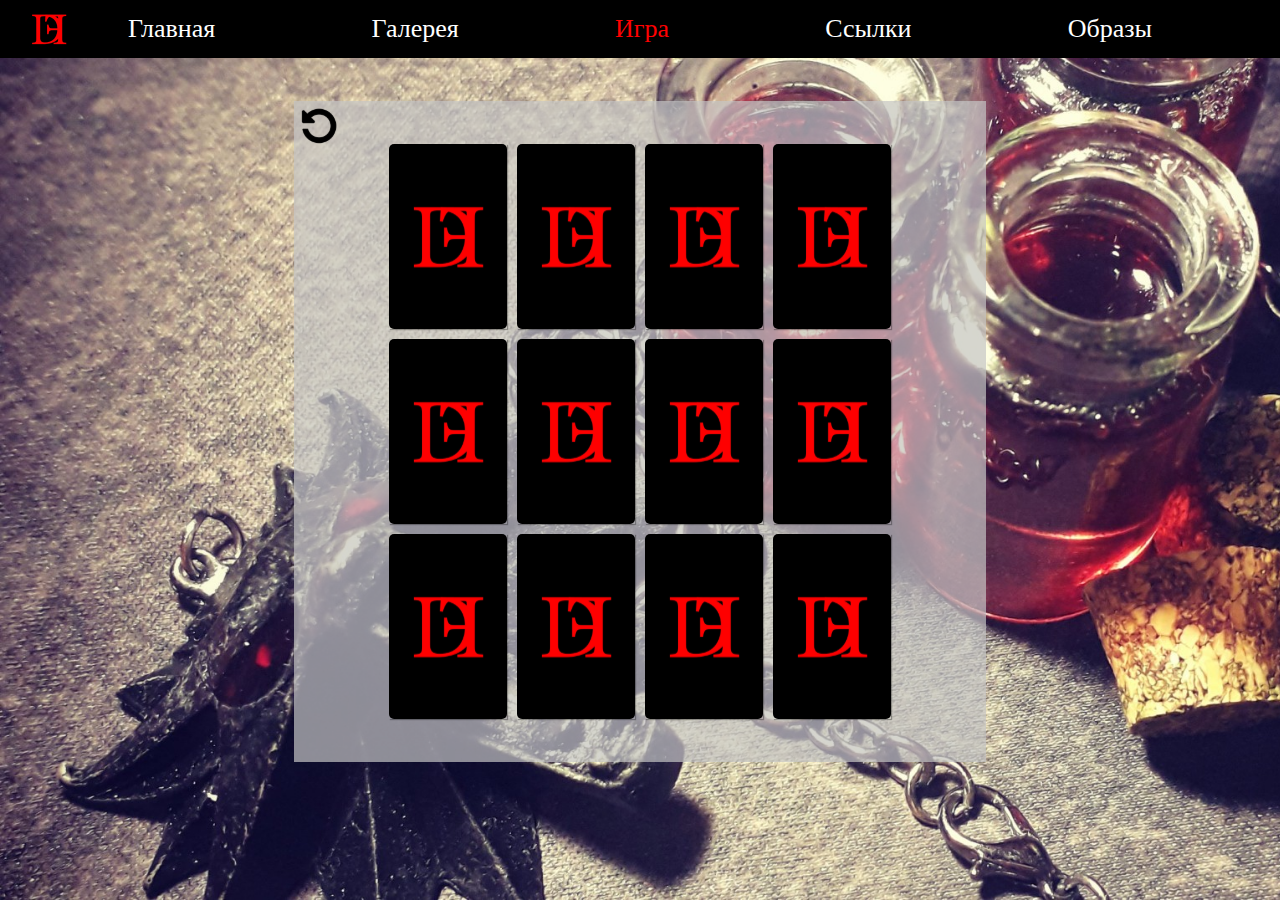
<file: assets/html/game.html>
!<!DOCTYPE html>
<html lang="ru">
<head>
    <meta charset="UTF-8">
    <meta http-equiv="X-UA-Compatible" content="IE=edge">
    <meta name="viewport" content="width=device-width, initial-scale=1.0">
    <link rel="stylesheet" type="text/css" href="/assets/css/game.css">
    <script src="/assets/js/jquery-3.6.0.min.js"></script>
    <title>David Fisher</title>
</head>
<body>
    <div class="menu">
        <div class="menu__logo"></div>
        <div class="menu__items">
            <a href="/index.html" class="menu__item transition">Главная</a>
            <a href="/assets/html/gallery.html" class="menu__item transition">Галерея</a>
            <a href="/assets/html/game.html" class="menu__item active">Игра</a>
            <a href="/assets/html/links.html" class="menu__item transition">Ссылки</a>
            <a href="/assets/html/cosplay.html" class="menu__item transition">Образы</a>
        </div>
    </div>


    <section class="memory-game">

      <div class="win">
        <div class="win_txt">
          Поздравляю! На этот раз Вы смогли одержать победу в "ДваДавида".<br>
          <br>
          <span>Нажмите на это окно, если хотите сыграть ещё раз!</span>
        </div>
        <canvas class="canvas1" id="canvas"></canvas>
      </div>

      <div class="resetBtn">
        <div class="resetBtn-img"></div>
      </div>
        <div class="memory-card" data-framework="aurelia">
          <img class="front-face" src="/assets/images/cosplay/cyberp.jpg" alt="Aurelia" />
          <img class="back-face" src="/assets/images/logo.svg" alt="JS Badge" />
        </div>
        <div class="memory-card" data-framework="aurelia">
          <img class="front-face" src="/assets/images/cosplay/cyberp.jpg" alt="Aurelia" />
          <img class="back-face" src="/assets/images/logo.svg" alt="JS Badge" />
        </div>
    
        <div class="memory-card" data-framework="vue">
          <img class="front-face" src="/assets/images/cosplay/witcher.png" alt="Vue" />
          <img class="back-face" src="/assets/images/logo.svg" alt="JS Badge" />
        </div>
        <div class="memory-card" data-framework="vue">
          <img class="front-face" src="/assets/images/cosplay/witcher.png" alt="Vue" />
          <img class="back-face" src="/assets/images/logo.svg" alt="JS Badge" />
        </div>
    
        <div class="memory-card" data-framework="angular">
          <img class="front-face" src="/assets/images/cosplay/dark-souls.jpg" alt="Angular" />
          <img class="back-face" src="/assets/images/logo.svg" alt="JS Badge" />
        </div>
        <div class="memory-card" data-framework="angular">
          <img class="front-face" src="/assets/images/cosplay/dark-souls.jpg" alt="Angular" />
          <img class="back-face" src="/assets/images/logo.svg" alt="JS Badge" />
        </div>
    
        <div class="memory-card" data-framework="ember">
          <img class="front-face" src="/assets/images/cosplay/wow-ork.jpg" alt="Ember" />
          <img class="back-face" src="/assets/images/logo.svg" alt="JS Badge" />
        </div>
        <div class="memory-card" data-framework="ember">
          <img class="front-face" src="/assets/images/cosplay/wow-ork.jpg" alt="Ember" />
          <img class="back-face" src="/assets/images/logo.svg" alt="JS Badge" />
        </div>
    
        <div class="memory-card" data-framework="backbone">
          <img class="front-face" src="/assets/images/cosplay/valhalla.jpg" alt="Backbone" />
          <img class="back-face" src="/assets/images/logo.svg" alt="JS Badge" />
        </div>
        <div class="memory-card" data-framework="backbone">
          <img class="front-face" src="/assets/images/cosplay/valhalla.jpg" alt="Backbone" />
          <img class="back-face" src="/assets/images/logo.svg" alt="JS Badge" />
        </div>
    
        <div class="memory-card" data-framework="react">
          <img class="front-face" src="/assets/images/cosplay/darkest-dung.jpg" alt="React" />
          <img class="back-face" src="/assets/images/logo.svg" alt="JS Badge" />
        </div>
        <div class="memory-card" data-framework="react">
          <img class="front-face" src="/assets/images/cosplay/darkest-dung.jpg" alt="React" />
          <img class="back-face" src="/assets/images/logo.svg" alt="JS Badge" />
        </div>
    </section>

    
</body>
<script src="/assets/js/game.js"></script>
</html>
</file>
<file: assets/css/game.css>
html {
  font-size: 10px;
  background-color: #000000;
  background-image: url("/assets/images/main.jpeg");
  background-size: cover;
  font-family: "witcher";
}

body {
  background-size: cover;
  background-image: url("/assets/images/game/witcher.jpg");
  margin: 0;
  padding: 0;
}

.menu {
  position: fixed;
  top: 0;
  left: 0;
  width: 100%;
  height: 5.8rem;
  background-color: black;
  z-index: 999;
  -webkit-transition: 0.6s;
  transition: 0.6s;
}
.menu .menu__logo {
  position: absolute;
  top: 0;
  left: 2rem;
  width: 5.8rem;
  height: 5.8rem;
  background-image: url("/assets/images/main/logo.jpg");
  background-position: center;
  background-repeat: no-repeat;
  background-size: cover;
}
.menu .menu__items {
  position: relative;
  width: 80%;
  line-height: 5.8rem;
  margin-left: auto;
  margin-right: auto;
  display: -webkit-box;
  display: -ms-flexbox;
  display: flex;
  -webkit-box-pack: justify;
      -ms-flex-pack: justify;
          justify-content: space-between;
}
.menu .menu__items .active {
  color: red;
}
.menu .menu__items a {
  font-size: 2.6rem;
  cursor: pointer;
  text-decoration: none;
  color: white;
  -webkit-transition: 0.6s linear;
  transition: 0.6s linear;
}
.menu .menu__items a:hover {
  color: red;
}

.resetBtn {
  position: absolute;
  left: 0rem;
  top: 0%;
  width: 10rem;
  height: 10rem;
  border-radius: 50%;
  -webkit-transition: all 0.4s linear;
  transition: all 0.4s linear;
}
.resetBtn .resetBtn-img {
  width: 100%;
  height: 100%;
  background-image: url("/assets/images/game/repeat.svg");
  background-size: 80%;
  background-repeat: no-repeat;
  background-position: center center;
}

.resetBtn:hover {
  -webkit-transform: rotate(-240deg);
          transform: rotate(-240deg);
}

canvas {
	display: block;
}
.canvas1 {
  margin-left: -42%;
  transform: scale(1.5);
}

.win {
  position: absolute;
  pointer-events: none;
  top: 0;
  left: 0;
  width: 100%;
  height: 100%;
  background-color: black;
  transition: opacity 1s linear;
  opacity: 0;
  color: white;
  font-size: 2.5rem;
}
.win_txt {
  position: absolute;
  top: 10%;
  width: 100%;
  text-align: center;
  cursor: pointer;
  z-index: 2;
}
span {
  font-size: 1.5rem;
}

.memory-game {
  margin-top: 7%;
  margin-left: auto;
  margin-right: auto;
  width: 40%;
  height: 65%;
  display: -webkit-box;
  display: -ms-flexbox;
  display: flex;
  -ms-flex-wrap: wrap;
      flex-wrap: wrap;
  -webkit-perspective: 1000px;
          perspective: 1000px;
  background-color: rgba(196, 196, 196, 0.7);
  padding: 3% 7%;
  transform: translateY(0%);
  overflow: hidden;
}

.memory-card {
  width: calc(25% - 10px);
  height: calc(33.333% - 10px);
  margin: 5px;
  position: relative;
  -webkit-transform: scale(1);
          transform: scale(1);
  -webkit-transform-style: preserve-3d;
          transform-style: preserve-3d;
  -webkit-transition: -webkit-transform 0.5s;
  transition: -webkit-transform 0.5s;
  transition: transform 0.5s opacity 5s;
  transition: transform 0.5s, -webkit-transform 0.5s;
  -webkit-box-shadow: 1px 1px 1px rgba(0, 0, 0, 0.3);
          box-shadow: 1px 1px 1px rgba(0, 0, 0, 0.3);
  cursor: pointer;
}

.memory-card:active {
  -webkit-transform: scale(0.97);
          transform: scale(0.97);
  -webkit-transition: -webkit-transform 0.2s;
  transition: -webkit-transform 0.2s;
  transition: transform 0.2s;
  transition: transform 0.2s, -webkit-transform 0.2s;
}

.memory-card.flip {
  -webkit-transform: rotateY(180deg);
          transform: rotateY(180deg);
}

.front-face,
.back-face {
  width: 100%;
  height: 100%;
  position: absolute;
  border-radius: 5px;
  background: #000000;
  -webkit-backface-visibility: hidden;
          backface-visibility: hidden;
}

.front-face {
  -webkit-transform: rotateY(180deg);
          transform: rotateY(180deg);
}

@media (min-width: 1024px) and (max-width: 1366px) {
  .game .game_board {
    width: 118rem;
    height: 65rem;
    margin-top: calc(100vh - 68rem);
  }
  .canvas1 {
    margin-left: -20rem;
    transform: scale(1.5);
  }
  .win {
    font-size: 1.5rem;
  }
}
@media (max-width: 1300px) {
  .resetBtn {
    width: 5rem;
    height: 5rem;
  }
}
</file>
